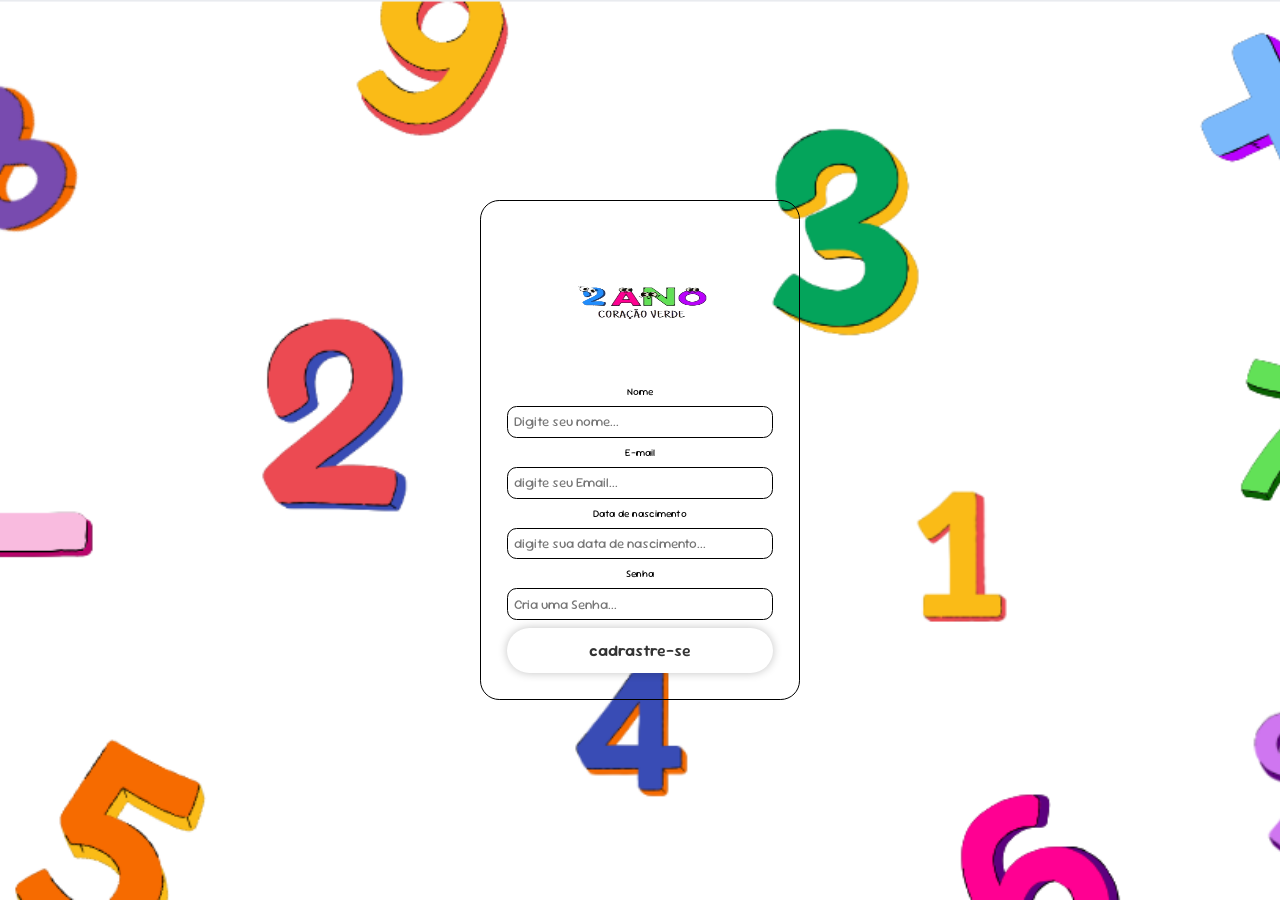
<file: front_end/HTML/index_cadastro.html>
<!DOCTYPE html>
<html lang="br">
    <head>
        <meta charset="UTF-8">
        <meta name="viewport" content="width=device-width, initial-scale=1.0">
        <title>Cadastro</title>
       <link rel="stylesheet" href="../CSS/index_cadastro.css">
    </head>
    
    <body>
        <div id="root">
            <section>
                <img src="../img/logo.png" 
                    alt="Logo "
                />
                <label for="Nome">Nome</label>
                <input 
                    type="text" 
                    name="Nome:" 
                    id="Nome" 
                    class="campo_texto"
                    placeholder="Digite seu nome..."
                />

                <label for="cpf">E-mail</label>
                <input 
                    type="text" 
                    name="Email" 
                    id="Email" 
                    class="campo_texto"
                    placeholder="digite seu Email..."
                />

                <label for="Data de nascimento">Data de nascimento</label>
                <input 
                    type="text" 
                    name="Data de nascimento" 
                    id="dt_nascimento" 
                    class="campo_texto"
                    placeholder="digite sua data de nascimento..."
                />

                <label for="Senha">Senha</label>
                <input 
                    type="text" 
                    name="senha" 
                    id="senha" 
                    class="campo_texto"
                    placeholder="Cria uma Senha..."
                />

                <button id="cadEntrar">cadrastre-se</button>
               
            </section>
        </div>

        <script src="../JS/CadastrarUser.js"></script>
    </body>
</html>
</file>
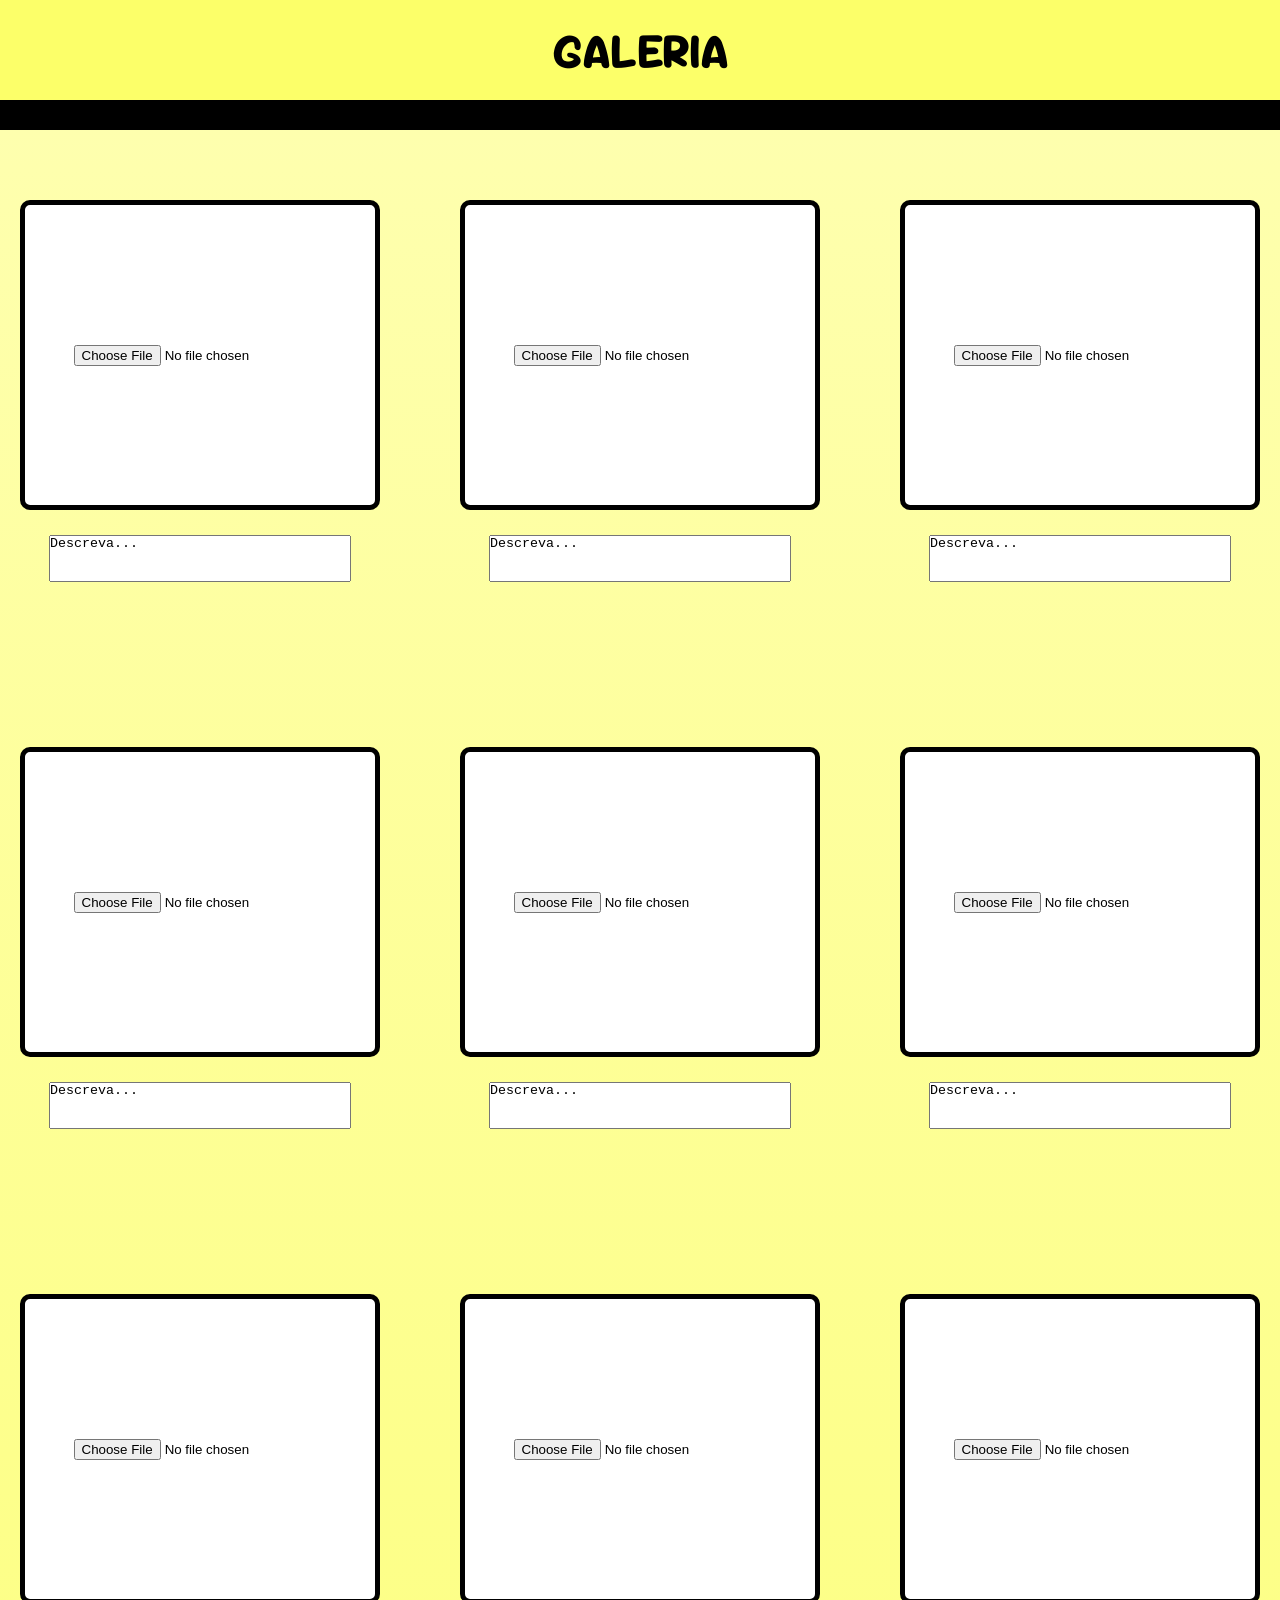
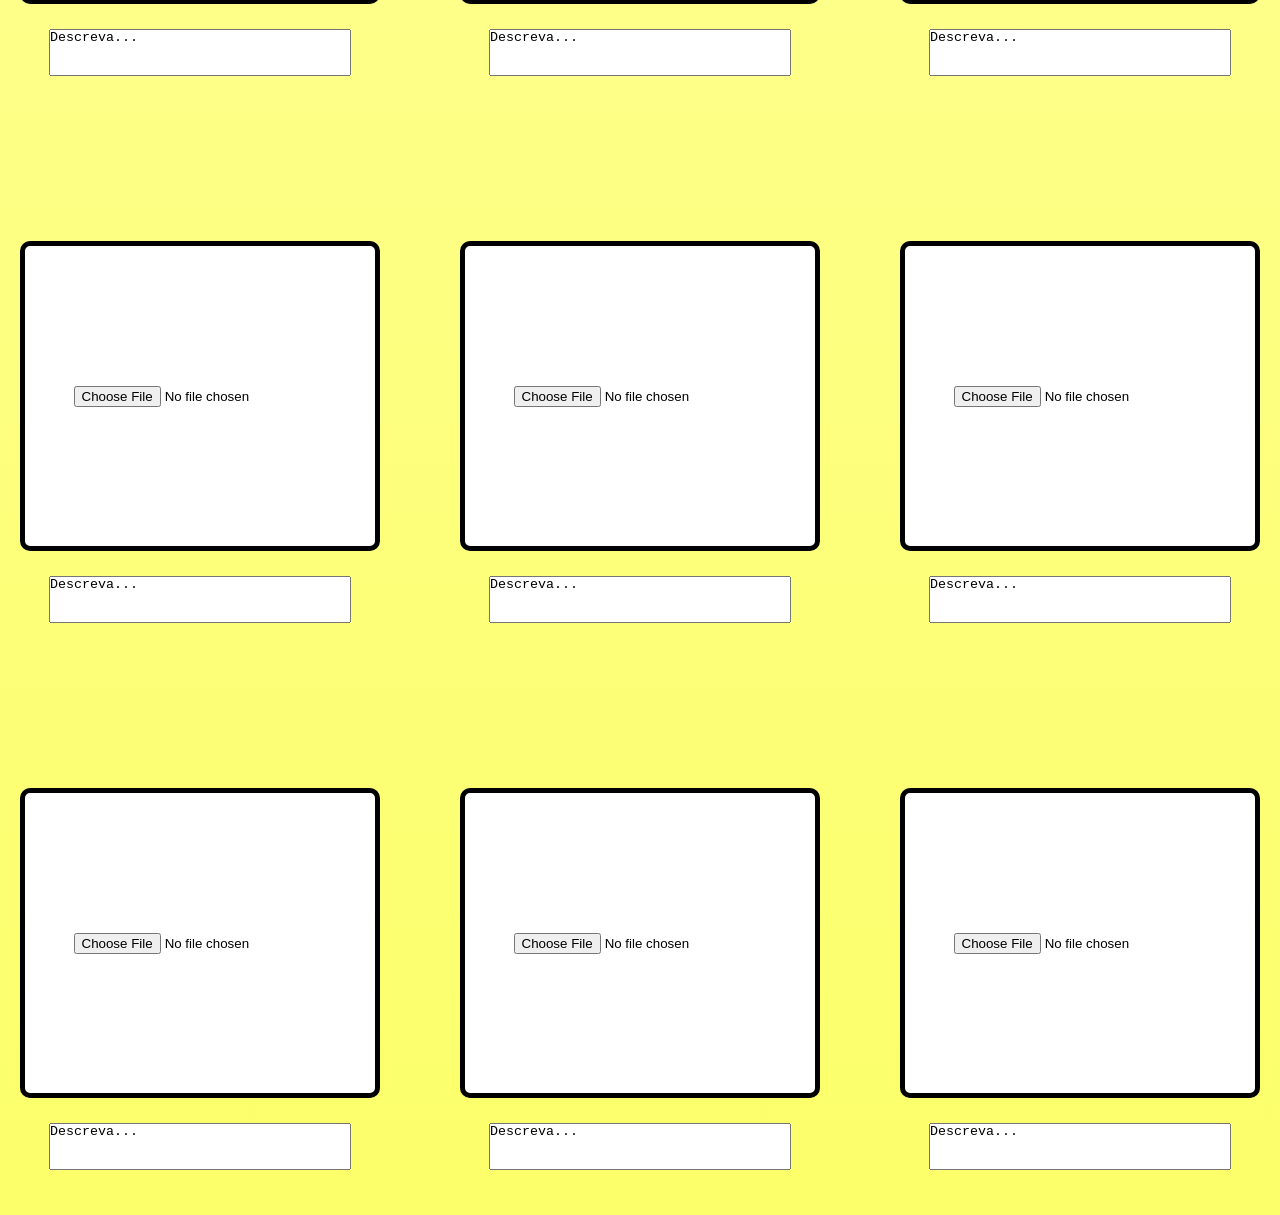
<file: Projeto_Coracao_verde-main/CaixaEletronico-main/front_end/HTML/galeria.html>
<!DOCTYPE html>
<html lang="en">
<head>
    <meta charset="UTF-8">
    <meta name="viewport" content="wclassth=device-width, initial-scale=1.0">
    <title>Fotos</title>
    <link rel="stylesheet" href="../CSS/galeria.css">
</head>

<body>

    <header>
        <h1>GALERIA</h1>
    </header>

    <div id="conteudo">
        <div class="card">
            <div class="quadros">
                <input type="file" class="imagem" name="imagem" accept="image" required>
            </div>
            <textarea name="descricao" rows="3">Descreva...</textarea>
        </div>
        
        <div class="card">
            <div class="quadros">
                <input type="file" class="imagem" name="imagem" accept="image" required>
            </div>
            <textarea name="descricao" rows="3">Descreva...</textarea>
        </div>

        <div class="card">
            <div class="quadros">
                <input type="file" class="imagem" name="imagem" accept="image" required>
            </div>
            <textarea name="descricao" rows="3">Descreva...</textarea>
        </div>

        <div class="card">
            <div class="quadros">
                <input type="file" class="imagem" name="imagem" accept="image" required>
            </div>
            <textarea name="descricao" rows="3">Descreva...</textarea>
        </div>

        <div class="card">
            <div class="quadros">
                <input type="file" class="imagem" name="imagem" accept="image" required>
            </div>
            <textarea name="descricao" rows="3">Descreva...</textarea>
        </div>

        <div class="card">
            <div class="quadros">
                <input type="file" class="imagem" name="imagem" accept="image" required>
            </div>
            <textarea name="descricao" rows="3">Descreva...</textarea>
        </div>

        <div class="card">
            <div class="quadros">
                <input type="file" class="imagem" name="imagem" accept="image" required>
            </div>
            <textarea name="descricao" rows="3">Descreva...</textarea>
        </div>
  
        <div class="card">
            <div class="quadros">
               
                <input type="file" class="imagem" name="imagem" accept="image" required>
            </div>
            <textarea name="descricao" rows="3">Descreva...</textarea>
        </div>

        <div class="card">
            <div class="quadros">
                <input type="file" class="imagem" name="imagem" accept="image" required>
            </div>
            <textarea name="descricao" rows="3">Descreva...</textarea>
        </div>

        <div class="card">
            <div class="quadros">
                <input type="file" class="imagem" name="imagem" accept="image" required>
            </div>
            <textarea name="descricao" rows="3">Descreva...</textarea>
        </div>

        <div class="card">
            <div class="quadros">
                <input type="file" class="imagem" name="imagem" accept="image" required>
            </div>
            <textarea name="descricao" rows="3">Descreva...</textarea>
        </div>

        <div class="card">
            <div class="quadros">
                <input type="file" class="imagem" name="imagem" accept="image" required>
            </div>
            <textarea name="descricao" rows="3">Descreva...</textarea>
        </div>

        <div class="card">
            <div class="quadros">
                <input type="file" class="imagem" name="imagem" accept="image" required>
            </div>
            <textarea name="descricao" rows="3">Descreva...</textarea>
        </div>

        <div class="card">
            <div class="quadros">
                <input type="file" class="imagem" name="imagem" accept="image" required>
            </div>
            <textarea name="descricao" rows="3">Descreva...</textarea>
        </div>

        <div class="card">
            <div class="quadros">
                <input type="file" class="imagem" name="imagem" accept="image" required>
            </div>
            <textarea name="descricao" rows="3">Descreva...</textarea>
        </div>

    </div>

</body>
</html>
</file>
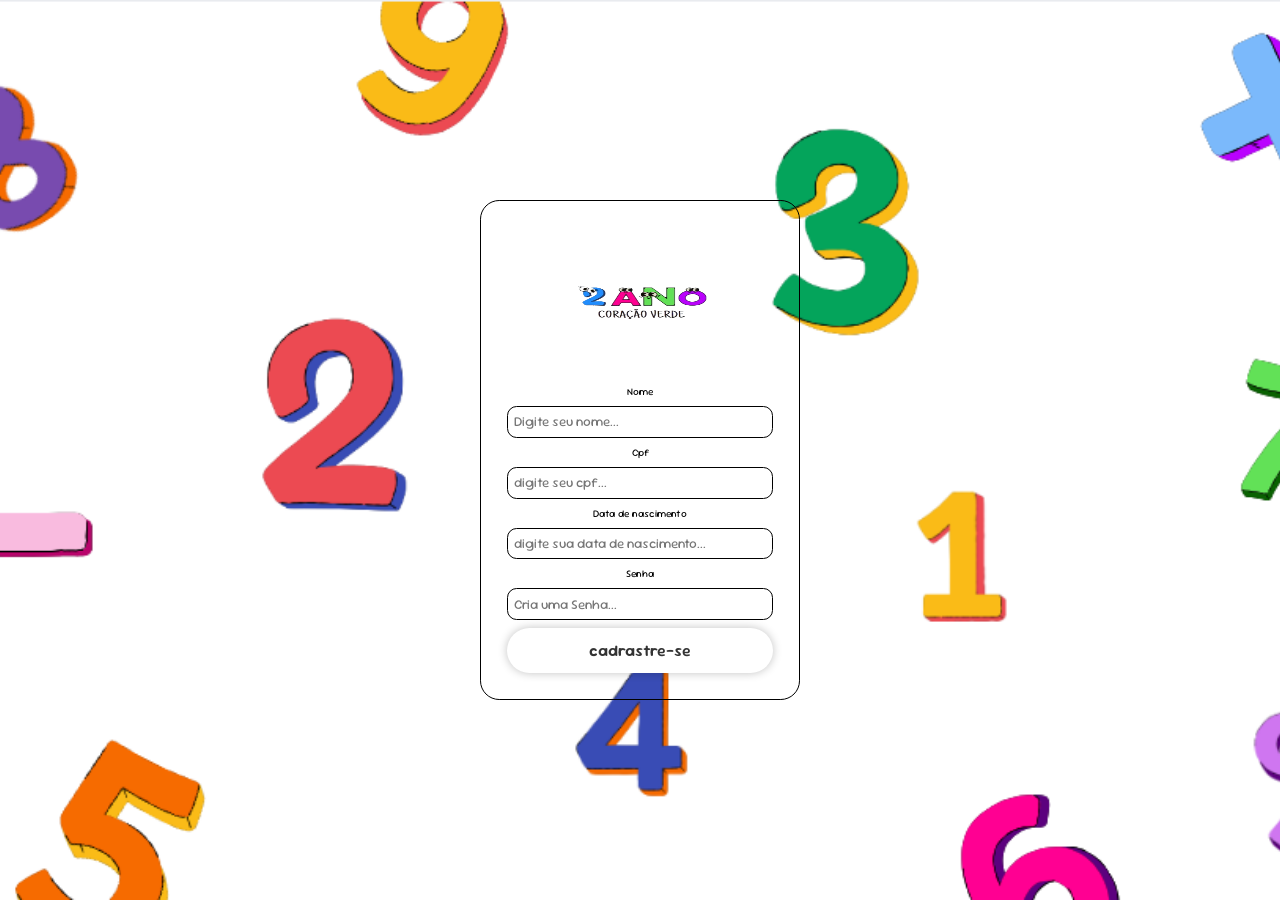
<file: Projeto_Coracao_verde-main/CaixaEletronico-main/front_end/HTML/index_cadastro.html>
<!DOCTYPE html>
<html lang="br">
    <head>
        <meta charset="UTF-8">
        <meta name="viewport" content="width=device-width, initial-scale=1.0">
        <title>Cadastro</title>
       <link rel="stylesheet" href="../CSS/index_cadastro.css">
    </head>
    
    <body>
        <div id="root">
            <section>
                <img src="../img/logo.png" 
                    alt="Logo "
                />
                <label for="Nome">Nome</label>
                <input 
                    type="text" 
                    name="Nome:" 
                    id="Nome" 
                    class="campo_texto"
                    placeholder="Digite seu nome..."
                />

                <label for="cpf">Cpf</label>
                <input 
                    type="text" 
                    name="cpf" 
                    id="cpf" 
                    class="campo_texto"
                    placeholder="digite seu cpf..."
                />

                <label for="Data de nascimento">Data de nascimento</label>
                <input 
                    type="text" 
                    name="Data de nascimento" 
                    id="dt_nascimento" 
                    class="campo_texto"
                    placeholder="digite sua data de nascimento..."
                />

                <label for="Senha">Senha</label>
                <input 
                    type="text" 
                    name="senha" 
                    id="senha" 
                    class="campo_texto"
                    placeholder="Cria uma Senha..."
                />

                <button id="botaoEntrar">cadrastre-se</button>
               
            </section>
        </div>

        <script src="../JS/index.js"></script>
    </body>
</html>
</file>
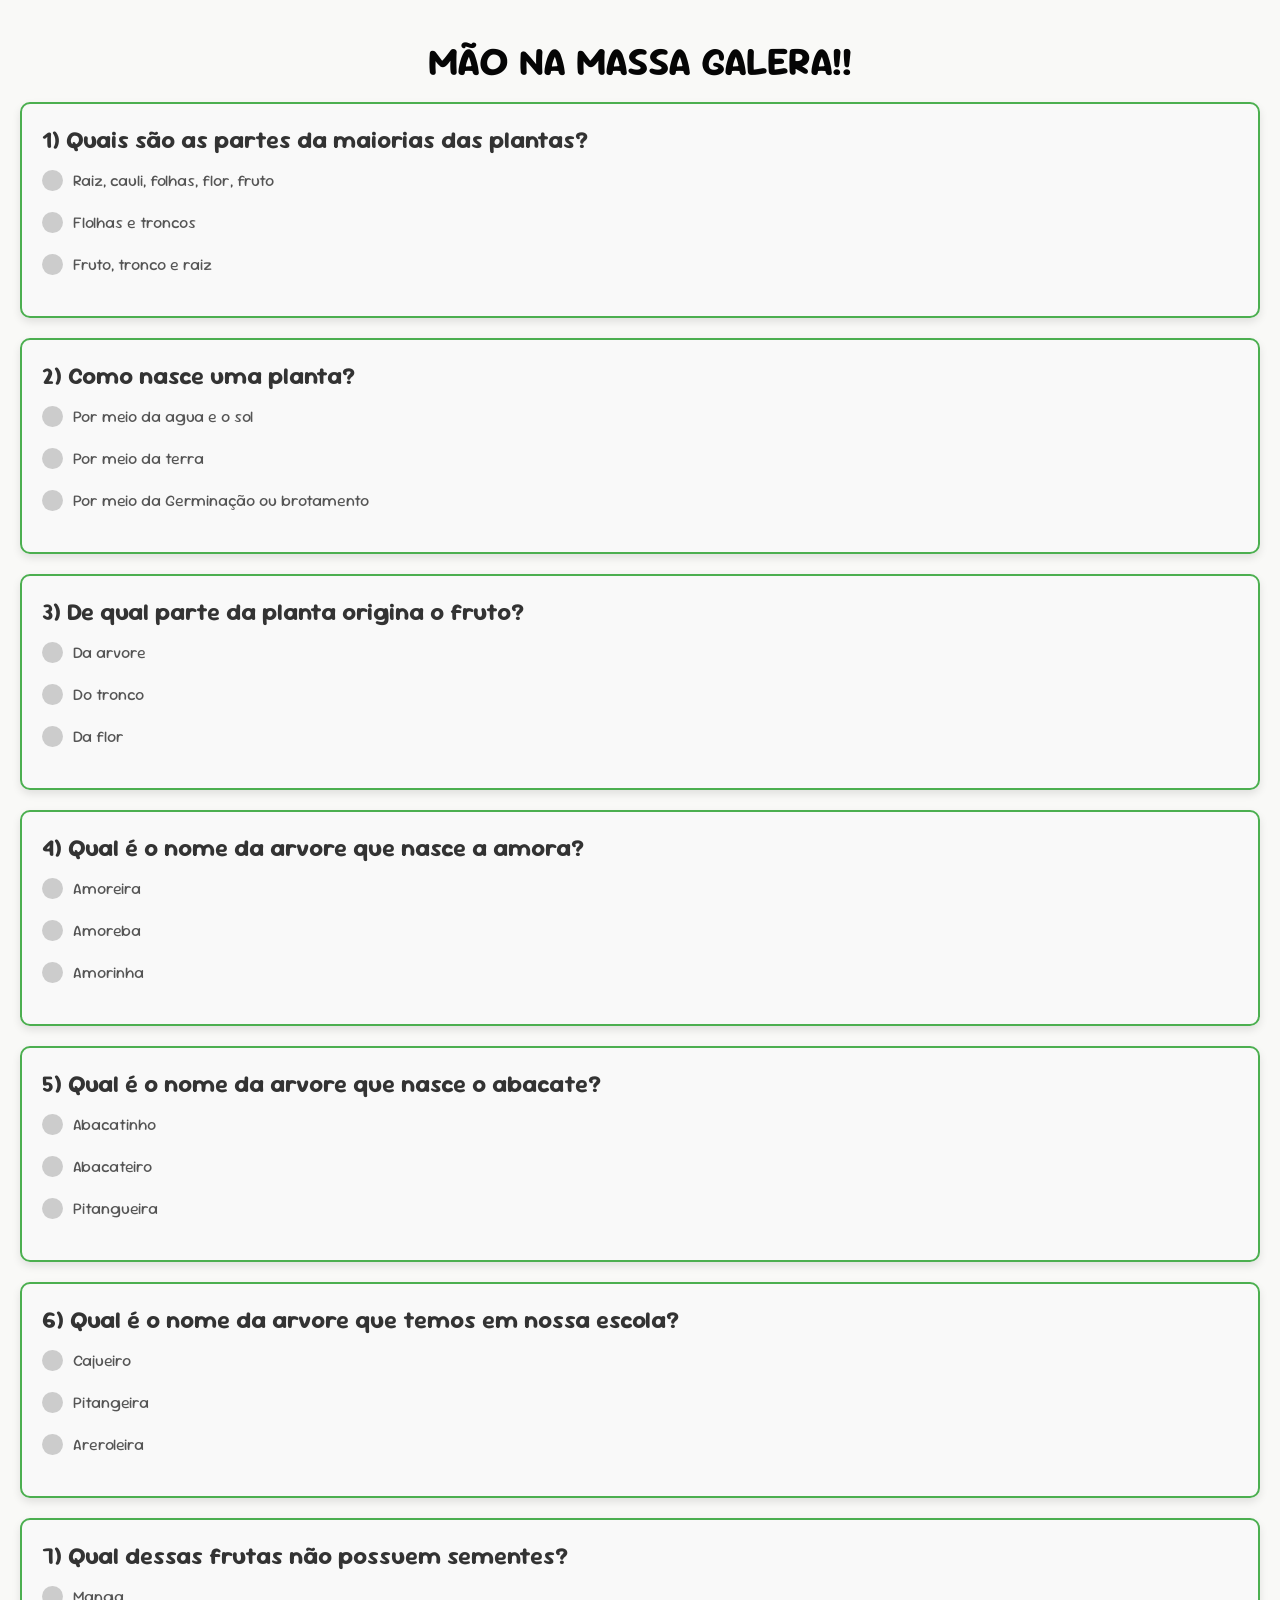
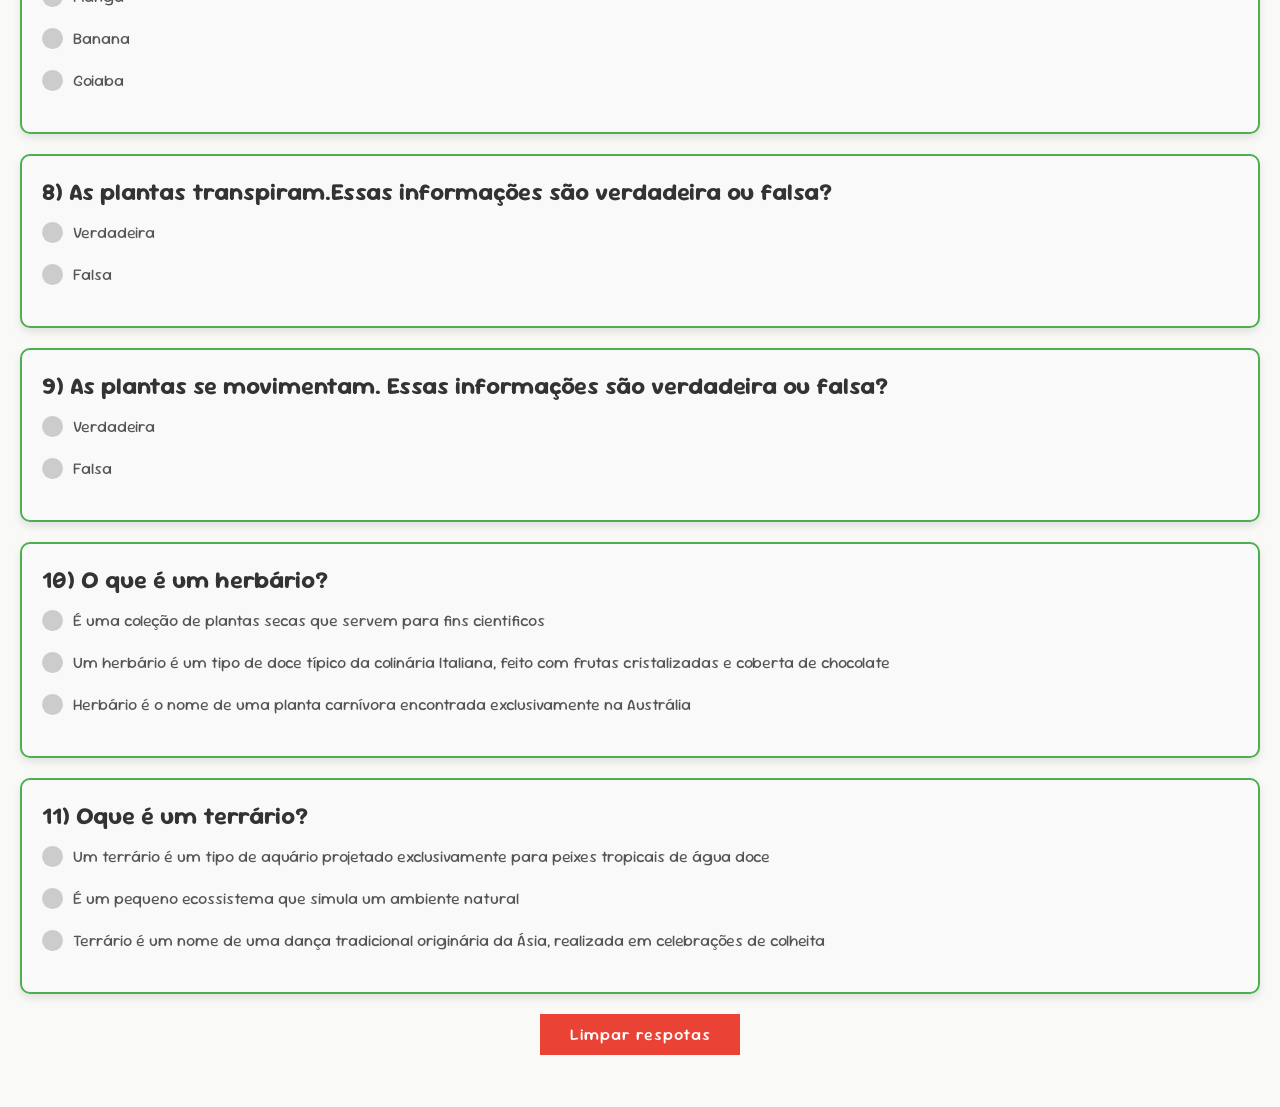
<file: Projeto_Coracao_verde-main/CaixaEletronico-main/front_end/HTML/quiz.html>
<!DOCTYPE html>
<html lang="en">
<head>
    <meta charset="UTF-8">
    <meta name="viewport" content="width=device-width, initial-scale=1.0">
    <title>Quiz</title>
    <link rel="stylesheet" href="../CSS/quiz.css">
    <link href='https://unpkg.com/boxicons@2.1.4/css/boxicons.min.css' rel='stylesheet'>
</head>
<body>
    <form>
        <h2>Mão na massa galera!!</h1>
        <fieldset class="d1 fieldset">
            <h1>1) Quais são as partes da maiorias das plantas?</h1>

            <label class="container">
                <input type="checkbox" name="size" id="size_1" value="Raiz, cauli, folhas, flor, fruto" class="correto">
                <div class="checkmark"></div>
                Raiz, cauli, folhas, flor, fruto
            </label><br>

            <label class="container">
                <input type="checkbox" name="size" id="size_2" value="Flolhas e troncos">
                <div class="checkmark"></div>
                Flolhas e troncos
            </label><br>

            <label class="container">
                <input type="checkbox" name="size" id="size_3" value="ruto, tronco e raiz">
                <div class="checkmark"></div>
                Fruto, tronco e raiz
            </label><br>

            <div class="alert_div feedback_div">
                <svg stroke="currentColor" viewBox="0 0 24 24" fill="none" xmlns="http://www.w3.org/2000/svg">
                    <path d="M13 16h-1v-4h1m0-4h.01M21 12a9 9 0 11-18 0 9 9 0 0118 0z"
                          stroke-width="2" stroke-linejoin="round" stroke-linecap="round"></path>
                </svg>
                <p class="feedback"></p>
            </div>
        </fieldset>

        <fieldset class="d2 fieldset">
            <h1>2) Como nasce uma planta? </h1>

            <label class="container">
                <input type="checkbox" name="size" id="size_1" value="Por meio da agua e o sol">
                <div class="checkmark"></div>
                Por meio da agua e o sol
            </label><br>

            <label class="container">
                <input type="checkbox" name="size" id="size_2" value="Por meio da terra">
                <div class="checkmark"></div>
                Por meio da terra
            </label><br>

            <label class="container">
                <input type="checkbox" name="size" id="size_3" value="Por meio da Germinação ou brotamento" class="correto">
                <div class="checkmark"></div>
                Por meio da Germinação ou brotamento
            </label><br>

            <div class="alert_div feedback_div">
                <svg stroke="currentColor" viewBox="0 0 24 24" fill="none" xmlns="http://www.w3.org/2000/svg">
                    <path d="M13 16h-1v-4h1m0-4h.01M21 12a9 9 0 11-18 0 9 9 0 0118 0z"
                          stroke-width="2" stroke-linejoin="round" stroke-linecap="round"></path>
                </svg>
                <p class="feedback"></p>
            </div>
        </fieldset>

        <fieldset class="d3 fieldset">
            <h1>3) De qual parte da planta origina o fruto?</h1>

            <label class="container">
                <input type="checkbox" name="size" id="size_1" value="Da arvore">
                <div class="checkmark"></div>
                Da arvore
            </label><br>

            <label class="container">
                <input type="checkbox" name="size" id="size_2" value="Do tronco">
                <div class="checkmark"></div>
                Do tronco
            </label><br>

            <label class="container">
                <input type="checkbox" name="size" id="size_3" value="Da flor" class="correto">
                <div class="checkmark"></div>
                Da flor
            </label><br>

            <div class="alert_div feedback_div">
                <svg stroke="currentColor" viewBox="0 0 24 24" fill="none" xmlns="http://www.w3.org/2000/svg">
                    <path d="M13 16h-1v-4h1m0-4h.01M21 12a9 9 0 11-18 0 9 9 0 0118 0z"
                          stroke-width="2" stroke-linejoin="round" stroke-linecap="round"></path>
                </svg>
                <p class="feedback"></p>
            </div>
        </fieldset>

        <fieldset class="d4 fieldset">
            <h1>4) Qual é o nome da arvore que nasce a amora?</h1>

            <label class="container">
                <input type="checkbox" name="size" id="size_1" value="Amoreira" class="correto">
                <div class="checkmark"></div>
                Amoreira
            </label><br>

            <label class="container">
                <input type="checkbox" name="size" id="size_2" value="Amoreba">
                <div class="checkmark"></div>
                Amoreba
            </label><br>

            <label class="container">
                <input type="checkbox" name="size" id="size_3" value="Amorinha">
                <div class="checkmark"></div>
                Amorinha
            </label><br>
            
            <div class="alert_div feedback_div">
                <svg stroke="currentColor" viewBox="0 0 24 24" fill="none" xmlns="http://www.w3.org/2000/svg">
                    <path d="M13 16h-1v-4h1m0-4h.01M21 12a9 9 0 11-18 0 9 9 0 0118 0z"
                          stroke-width="2" stroke-linejoin="round" stroke-linecap="round"></path>
                </svg>
                <p class="feedback"></p>
            </div>
        </fieldset>

        <fieldset class="d5 fieldset">
            <h1>5) Qual é o nome da arvore que nasce o abacate?</h1>

            <label class="container">
                <input type="checkbox" name="size" id="size_1" value="Abacatinho">
                <div class="checkmark"></div>
                Abacatinho
            </label><br>

            <label class="container">
                <input type="checkbox" name="size" id="size_2" value="Abacateiro" class="correto">
                <div class="checkmark"></div>
                Abacateiro
            </label><br>

            <label class="container">
                <input type="checkbox" name="size" id="size_3" value="Pitangueira">
                <div class="checkmark"></div>
                Pitangueira
            </label><br>
            
            <div class="alert_div feedback_div">
                <svg stroke="currentColor" viewBox="0 0 24 24" fill="none" xmlns="http://www.w3.org/2000/svg">
                    <path d="M13 16h-1v-4h1m0-4h.01M21 12a9 9 0 11-18 0 9 9 0 0118 0z"
                          stroke-width="2" stroke-linejoin="round" stroke-linecap="round"></path>
                </svg>
                <p class="feedback"></p>
            </div>
        </fieldset>

        <fieldset class="d6 fieldset">
            <h1>6) Qual é o nome da arvore que temos em nossa escola?</h1>

            <label class="container">
                <input type="checkbox" name="size" id="size_1" value="Cajueiro">
                <div class="checkmark"></div>
                Cajueiro
            </label><br>

            <label class="container">
                <input type="checkbox" name="size" id="size_2" value="Pitangeira">
                <div class="checkmark"></div>
                Pitangeira
            </label><br>

            <label class="container">
                <input type="checkbox" name="size" id="size_3" value="Areroleira" class="correto">
                <div class="checkmark"></div>
                Areroleira
            </label><br>
            
            <div class="alert_div feedback_div">
                <svg stroke="currentColor" viewBox="0 0 24 24" fill="none" xmlns="http://www.w3.org/2000/svg">
                    <path d="M13 16h-1v-4h1m0-4h.01M21 12a9 9 0 11-18 0 9 9 0 0118 0z"
                          stroke-width="2" stroke-linejoin="round" stroke-linecap="round"></path>
                </svg>
                <p class="feedback"></p>
            </div>
        </fieldset>

        <fieldset class="d7 fieldset">
            <h1>7) Qual dessas frutas não possuem sementes?</h1>

            <label class="container">
                <input type="checkbox" name="size" id="size_1" value="Manga">
                <div class="checkmark"></div>
                Manga
            </label><br>

            <label class="container">
                <input type="checkbox" name="size" id="size_2" value="Banana" class="correto">
                <div class="checkmark"></div>
                Banana
            </label><br>

            <label class="container">
                <input type="checkbox" name="size" id="size_3" value="Goiaba">
                <div class="checkmark"></div>
                Goiaba
            </label><br>
            
            <div class="alert_div feedback_div">
                <svg stroke="currentColor" viewBox="0 0 24 24" fill="none" xmlns="http://www.w3.org/2000/svg">
                    <path d="M13 16h-1v-4h1m0-4h.01M21 12a9 9 0 11-18 0 9 9 0 0118 0z"
                          stroke-width="2" stroke-linejoin="round" stroke-linecap="round"></path>
                </svg>
                <p class="feedback"></p>
            </div>
        </fieldset>   
            

        <fieldset class="d8 fieldset">
            <h1>8) As plantas transpiram.Essas informações são verdadeira ou falsa?</h1>

            <label class="container">
                <input type="checkbox" name="size" id="size_1" value="Verdadeira" class="correto">
                <div class="checkmark"></div>
                Verdadeira
            </label><br>

            <label class="container">
                <input type="checkbox" name="size" id="size_2" value="Falsa">
                <div class="checkmark"></div>
                Falsa
            </label><br>
            
            <div class="alert_div feedback_div">
                <svg stroke="currentColor" viewBox="0 0 24 24" fill="none" xmlns="http://www.w3.org/2000/svg">
                    <path d="M13 16h-1v-4h1m0-4h.01M21 12a9 9 0 11-18 0 9 9 0 0118 0z"
                          stroke-width="2" stroke-linejoin="round" stroke-linecap="round"></path>
                </svg>
                <p class="feedback"></p>
            </div>
        </fieldset>       

        <fieldset class="d9 fieldset">
            <h1>9) As plantas se movimentam. Essas informações são verdadeira ou falsa?</h1>

            <label class="container">
                <input type="checkbox" name="size" id="size_1" value="Verdadeira" class="correto">
                <div class="checkmark"></div>
                Verdadeira
            </label><br>

            <label class="container">
                <input type="checkbox" name="size" id="size_2" value="Falsa">
                <div class="checkmark"></div>
                Falsa
            </label><br>
            
            <div class="alert_div feedback_div">
                <svg stroke="currentColor" viewBox="0 0 24 24" fill="none" xmlns="http://www.w3.org/2000/svg">
                    <path d="M13 16h-1v-4h1m0-4h.01M21 12a9 9 0 11-18 0 9 9 0 0118 0z"
                          stroke-width="2" stroke-linejoin="round" stroke-linecap="round"></path>
                </svg>
                <p class="feedback"></p>
            </div>
        </fieldset>   
       
        <fieldset class="d10 fieldset">
            <h1>10) O que é um herbário?</h1>

            <label class="container">
                <input type="checkbox" name="size" id="size_1" value="É uma coleção de plantas secas que servem para fins cientificos" class="correto">
                <div class="checkmark"></div>
                É uma coleção de plantas secas que servem para fins cientificos
            </label><br>

            <label class="container">
                <input type="checkbox" name="size" id="size_2" value="Um herbário é um tipo de doce típico da colinária Italiana, feito com frutas cristalizadas e coberta de chocolate">
                <div class="checkmark"></div>
                Um herbário é um tipo de doce típico da colinária Italiana, feito com frutas cristalizadas e coberta de chocolate
            </label><br>

            <label class="container">
                <input type="checkbox" name="size" id="size_3" value="Herbário é o nome de uma planta carnívora encontrada exclusivamente na Austrália">
                <div class="checkmark"></div>
                Herbário é o nome de uma planta carnívora encontrada exclusivamente na Austrália
            </label><br>
            
            <div class="alert_div feedback_div">
                <svg stroke="currentColor" viewBox="0 0 24 24" fill="none" xmlns="http://www.w3.org/2000/svg">
                    <path d="M13 16h-1v-4h1m0-4h.01M21 12a9 9 0 11-18 0 9 9 0 0118 0z"
                          stroke-width="2" stroke-linejoin="round" stroke-linecap="round"></path>
                </svg>
                <p class="feedback"></p>
            </div>
        </fieldset>   

        <fieldset class="d11 fieldset">
            <h1>11) Oque é um terrário?</h1>

            <label class="container">
                <input type="checkbox" name="size" id="size_1" value="Um terrário é um tipo de aquário projetado exclusivamente para peixes tropicais de água doce">
                <div class="checkmark"></div>
                Um terrário é um tipo de aquário projetado exclusivamente para peixes tropicais de água doce
            </label><br>

            <label class="container">
                <input type="checkbox" name="size" id="size_2" value="É um pequeno ecossistema que simula um ambiente natural" class="correto">
                <div class="checkmark"></div>
                É um pequeno ecossistema que simula um ambiente natural
            </label><br>

            <label class="container">
                <input type="checkbox" name="size" id="size_3" value="Terrário é um nome de uma dança tradicional originária da Ásia, realizada em celebrações de colheita">
                <div class="checkmark"></div>
                Terrário é um nome de uma dança tradicional originária da Ásia, realizada em celebrações de colheita
            </label><br>
                
            <div class="alert_div feedback_div">
                <svg stroke="currentColor" viewBox="0 0 24 24" fill="none" xmlns="http://www.w3.org/2000/svg">
                    <path d="M13 16h-1v-4h1m0-4h.01M21 12a9 9 0 11-18 0 9 9 0 0118 0z"
                          stroke-width="2" stroke-linejoin="round" stroke-linecap="round"></path>
                </svg>
                <p class="feedback"></p>
            </div>
        </fieldset>   
    </form>

    <div class="div_btn">
        <button class="btn_limpar" onclick="limparRespostas(); pop_up_limpar();">Limpar respotas</button>
    </div>

    <div class="alert_sucesso_div">
        <svg stroke="currentColor" viewBox="0 0 24 24" fill="none" xmlns="http://www.w3.org/2000/svg">
            <path d="M13 16h-1v-4h1m0-4h.01M21 12a9 9 0 11-18 0 9 9 0 0118 0z"
                  stroke-width="2" stroke-linejoin="round" stroke-linecap="round"></path>
        </svg>
        <p>Respostas limpas com sucesso!</p>
    </div>

    <script src="../JS/quiz.js"></script>
</body>
</html>
</file>
<file: front_end/CSS/index_cadastro.css>
@import url('https://fonts.googleapis.com/css2?family=Josefin+Sans:ital,wght@0,100..700;1,100..700&family=Lora:ital,wght@0,400..700;1,400..700&family=Sour+Gummy:ital,wght@0,100..900;1,100..900&display=swap');

*{
    margin: 0px;
    padding: 0px;
    outline: 0px;
    box-sizing: border-box;
    font-family: "Sour Gummy", sans-serif;
}    

body{
    display: flex;
    height: 100vh;
    width: 100vw;
    font-size: 62.5%;
    align-items: center;
    justify-content: center;
    background-image: url("../img/fundo.png");
    background-size: cover;
    background-position: center;
    font-family: "Sour Gummy", sans-serif;
}   

section{
    display: flex;
    flex-direction: column;
    align-items: center;
    gap: 0.5rem;
    width: 20rem;
    padding: 1.6rem;
    border: 0.07rem solid black;
    border-radius: 1.2rem;
}

img{
    width: 100%;
    height: 150px;
}

input{
    padding: 0.4rem;
    width: 100%;
    border: 0.07rem solid black;
    border-radius: 0.6rem;
}

button{
    width: 100%;
    height: 45px;
    background:#fff;
    border: none;
    outline: none; 
    border-radius: 40px; 
    box-shadow: 0 0 10px #0000003e; 
    cursor: pointer; 
    font-size: 16px; 
    color: #333;
    font-weight: 600;
}

a{
    font-size: 1rem;
}
</file>
<file: Projeto_Coracao_verde-main/CaixaEletronico-main/front_end/CSS/galeria.css>
@import url('https://fonts.googleapis.com/css2?family=Josefin+Sans:ital,wght@0,100..700;1,100..700&family=Lora:ital,wght@0,400..700;1,400..700&family=Sour+Gummy:ital,wght@0,100..900;1,100..900&display=swap');

*{
    margin: 0px;
    padding: 0px;    
}*

body{
    background-color: rgb(0, 0, 0);    
}

header{
    height: 100px;
    align-items: center;
    justify-content: center;
    display: flex;
    background-color: #fcff69;
    font-family: "Sour Gummy", sans-serif;
    text-align: 10px;
}

h1{
    font-size: 50px;    
}

#conteudo{
    display: grid;
    grid-template-columns:auto auto auto;
    margin-top:  30px;
    grid-gap: 50px;
    width: 100%;
    align-items: center;
    justify-content: center;
    background:linear-gradient(0deg,#fcff69, #feffae);
}

.card{
    display: flex;
    width: 300px;
    flex-direction: column;  
    justify-content: center;
    align-items: center;
    padding: 45px;
}

.card:hover{
    transform: scale(1.05);
    box-shadow: #000000;
}

.quadros{
    display: flex;
    flex-direction: column;
    width: 350px;
    height: 300px;
    border: 5px solid;
    color: #000000;
    border-radius: 10px;
    margin: 25px;
    background-color: white;  justify-content: center;
    align-items: center;       
}

.img{
    border: 2px solid;
    width: 280px;
    height: 180px;
}

textarea{
    resize: none;
    width: 100%;
    text-align: left;
}

.imagem{
    flex-direction: column;
}
</file>
<file: Projeto_Coracao_verde-main/CaixaEletronico-main/front_end/CSS/index_cadastro.css>
@import url('https://fonts.googleapis.com/css2?family=Josefin+Sans:ital,wght@0,100..700;1,100..700&family=Lora:ital,wght@0,400..700;1,400..700&family=Sour+Gummy:ital,wght@0,100..900;1,100..900&display=swap');

*{
    margin: 0px;
    padding: 0px;
    outline: 0px;
    box-sizing: border-box;
    font-family: "Sour Gummy", sans-serif;
}    

body{
    display: flex;
    height: 100vh;
    width: 100vw;
    font-size: 62.5%;
    align-items: center;
    justify-content: center;
    background-image: url("../img/fundo.png");
    background-size: cover;
    background-position: center;
    font-family: "Sour Gummy", sans-serif;
}   

section{
    display: flex;
    flex-direction: column;
    align-items: center;
    gap: 0.5rem;
    width: 20rem;
    padding: 1.6rem;
    border: 0.07rem solid black;
    border-radius: 1.2rem;
}

img{
    width: 100%;
    height: 150px;
}

input{
    padding: 0.4rem;
    width: 100%;
    border: 0.07rem solid black;
    border-radius: 0.6rem;
}

button{
    width: 100%;
    height: 45px;
    background:#fff;
    border: none;
    outline: none; 
    border-radius: 40px; 
    box-shadow: 0 0 10px #0000003e; 
    cursor: pointer; 
    font-size: 16px; 
    color: #333;
    font-weight: 600;
}

a{
    font-size: 1rem;
}
</file>
<file: Projeto_Coracao_verde-main/CaixaEletronico-main/front_end/CSS/quiz.css>
@import url('https://fonts.googleapis.com/css2?family=Josefin+Sans:ital,wght@0,100..700;1,100..700&family=Lora:ital,wght@0,400..700;1,400..700&family=Sour+Gummy:ital,wght@0,100..900;1,100..900&display=swap');

*{
    transition: .3s all;
    margin: 0;
    padding: 0;
    font-family: "Sour Gummy", sans-serif;
}

*::selection {
    background-color: rgba(210, 252, 231, 1);
    color: #000 !important;
    -webkit-text-fill-color: unset !important;
}

*::-webkit-scrollbar {
    width: 12px;
    height: 12px; 
    padding: 10px;
    background-color: transparent;
}
  
*::-webkit-scrollbar-track {
    background: transparent;
}
  
*::-webkit-scrollbar-thumb {
    background-color: #bbb;
    border-radius: 10px;
}

*::-webkit-scrollbar-thumb:hover {
    background-color: #aaa;
}

html{
    scroll-behavior: smooth;
}

body{
    color:rgb(5, 5, 5);
    background-color: #f9f9f7;
    padding: 20px;
}

h2{
    justify-content: center;
    display: flex;
    align-items: center;
    font-size: 40px;
    margin: 15px 0;
    text-transform: uppercase;
}

h1{
   display: flex;
   font-size: 20px; 
   font-family: "Sour Gummy", sans-serif;
}

.alert_div{
    display: none;
    align-items: center;
    justify-content: center;
    background-color: rgba(220, 252, 231, 1);
    padding: 8px;
    border-radius: 8px;
    border-left: 4px solid rgba(34, 197, 94, 1);
    border-color: rgba(34, 197, 94, 1);
    transition: .3s all;
    height: 25px;
}

.alert_div.erro{
    background-color: rgba(254, 226, 226, 1) !important;
    border-left: 4px solid rgba(239, 68, 68, 1) !important;
    border-color: rgba(239, 68, 68, 1) !important;
}

.alert_div svg{
    width: 20px;
    height: 20px;
    margin-right: 4px;
}

.alert_div svg path{
    color: rgba(34, 197, 94, 1) !important;
}

.alert_div.erro svg path{
    color: rgba(239, 68, 68, 1) !important;
}

.alert_div p{
    color: rgba(20, 83, 45, 1);
}

.alert_div.erro p{
    color: rgba(127, 29, 29, 1) !important;
}

.div_btn{
    width: 100%;
    display: flex;
    justify-content: center;
}

.btn_limpar{
    border: none;
    color: var(--corFonteBtn);
    padding: 10px 16px;
    width: 200px;
    transition-duration: .2s;
    font-size: 16px;
    letter-spacing: 1px;
    background-color: #ea4335;
    margin-bottom: 32px;
    color: #fff;
    font-weight: 500;
}

.btn_limpar:hover{
    filter: brightness(1.4);
    cursor: pointer;
}

.btn_limpar:active{
    transform: scale(.95);
}

fieldset {
    border: 2px solid #4CAF50; /* Borda com cor verde */
    border-radius: 10px; /* Bordas arredondadas */
    padding: 20px; /* Espaçamento interno */
    background: #f9f9f9; /* Fundo suave */
    box-shadow: 0 4px 8px rgba(0, 0, 0, 0.1); /* Sombra sutil */
    margin-bottom: 20px; /* Espaçamento entre fieldsets */
}

fieldset h1 {
    font-size: 1.5rem; /* Tamanho maior para destaque */
    color: #333; /* Texto escuro */
    margin-bottom: 15px; /* Espaçamento do título */
    font-family: "Sour Gummy", sans-serif; /* Fonte legível */
   
}

fieldset input[type="checkbox"] {
    margin-right: 10px; /* Espaçamento entre o checkbox e o texto */
}

fieldset label {
    font-size: 1rem; /* Tamanho de texto médio */
    color: #555; /* Cor do texto */
    font-family: "Sour Gummy", sans-serif; /* Fonte legível */
    cursor: pointer; /* Cursor de ponteiro */
}

.container input {
    position: absolute;
    opacity: 0;
    cursor: pointer;
    height: 0;
    width: 0;
}

.container {
    display: flex;
    align-items: center;
    position: relative;
    cursor: pointer;
    font-size: 16px;
    user-select: none;
    gap: 10px;
}

.checkmark {
    position: relative;
    top: 0;
    left: 0;
    height: 1.3em;
    width: 1.3em;
    background-color: #ccc;
    border-radius: 50%;
    transition: 300ms;
}

.container input:checked ~ .checkmark {
    background-color: rgba(239, 68, 68, 1);
    border-radius: .5rem;
    animation: pulseE 500ms ease-in-out;
}

.container input.correto:checked ~ .checkmark {
    background-color: rgba(34, 197, 94, 1) !important;
    animation: pulseC 500ms ease-in-out;
}

.correto ~ .checkmark:after {
    content: "";
    position: absolute;
    display: none;
}

.container input:checked ~ .checkmark:after {
    display: block;
}

.container .checkmark:after {
    left: 0.45em;
    top: 0.25em;
    width: 0.25em;
    height: 0.5em;
    border: solid #E0E0E2;
    border-width: 0 0.15em 0.15em 0;
    transform: rotate(45deg);
}

.alert_sucesso_div{
    position: fixed;
    top: 0;
    left: 50%;
    transform: translateX(-50%) translateY(-45px); 
    display: flex;
    align-items: center;
    justify-content: center;
    background-color: rgba(220, 252, 231, 1);
    padding: 8px;
    border-radius: 8px;
    border-left: 4px solid rgba(34, 197, 94, 1);
    border-color: rgba(34, 197, 94, 1);
    transition: .3s all;
    z-index: 3;
}

.alert_sucesso_div.active{
    transform: translateX(-50%) translateY(20px)
}

.alert_sucesso_div svg{
    width: 20px;
    height: 20px;
    margin-right: 4px;
}

.alert_sucesso_div svg path{
    color: rgba(34, 197, 94, 1) !important;
}

@keyframes pulseC {
    0% {
      box-shadow: 0 0 0 #0B6E4F90;
    }
    75% {
      box-shadow: 0 0 0 8px #0B6E4F60;
    }
    100% {
      box-shadow: 0 0 0 11px #0B6E4F30;
    }
}

@keyframes pulseE {
    0% {
      box-shadow: 0 0 0 #8a0e0e90;
    }
    75% {
      box-shadow: 0 0 0 8px #8a0e0e90;
    }
    100% {
      box-shadow: 0 0 0 11px #8a0e0e90;
    }
}
</file>
